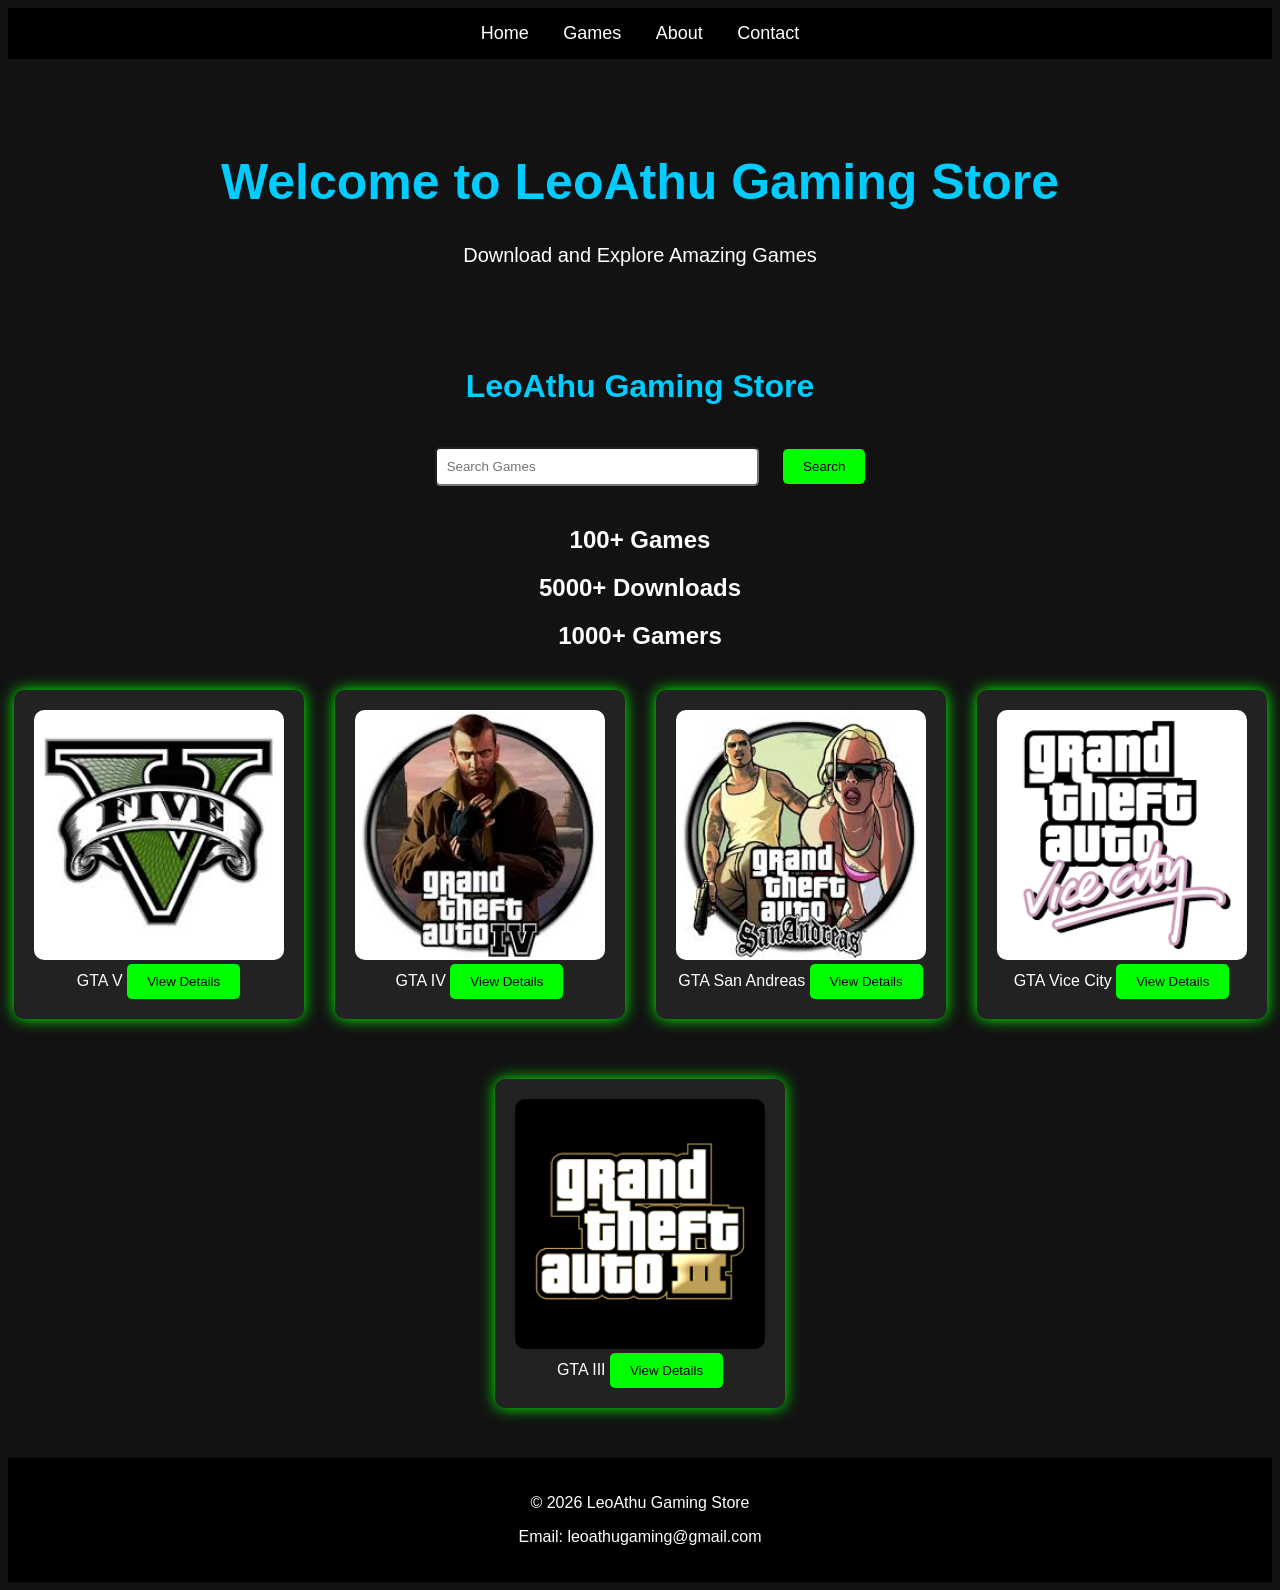
<file: index.html>
<!DOCTYPE html>
<html>
    <head>
        <title>LeoAthu Gaming Store</title>
        <link rel="stylesheet" href="style.css">
    </head>
    <body>
        <nav>
            <a href="index.html">Home</a>
            <a href="#">Games</a>
            <a href="about.html">About</a>
            <a href="contact.html">Contact</a>
        </nav>
        <div class="hero">
            <h1>Welcome to LeoAthu Gaming Store</h1>
            <p>Download and Explore Amazing Games</p>
        </div>
        <h1>LeoAthu Gaming Store</h1>
        <input type="text" id="searchBox" placeholder="Search Games">
        <button onclick="searchGame()">Search</button>
        <div class="stats">
            <h2>100+ Games</h2>
            <h2>5000+ Downloads</h2>
            <h2>1000+ Gamers</h2>
        </div>
        <p id="result"></p>
        <div class="game-container">
        <div class="game-card" id="gta">
            <img src="GTA V.jpg.jpg" alt="GTA V"
            <h2>GTA V</h2>
            <a href="gta5.html">
            <button>View Details</button>
        </a>
        </div>
        <div class="game-card" id="gtaiv">
            <img src="GTA IV.jpg.jpg" alt="GTA IV"
            <h2>GTA IV</h2>
            <a href="gta4.html">
            <button>View Details</button>
        </a>
        </div>
        <div class="game-card" id="gtasa">
            <img src="GTA SA.jpg.jpg" alt="GTA San Andreas"
            <h2>GTA San Andreas</h2>
            <a href="gtasa.html">
            <button>View Details</button>
        </a>
        </div>
        <div class="game-card" id="gtavc">
            <img src="GTA VC.jpg.png" alt="GTA Vice City"
            <h2>GTA Vice City</h2>
            <a href="gtavc.html">
            <button>View Details</button>
        </a>
        </div>
        <div class="game-card" id="gta3">
            <img src="GTA III.jpg.png" alt="GTA III"
            <h2>GTA III</h2>
            <a href="gta3.html">
            <button>View Details</button>
        </a>
        </div>
    </div>
        <script src="script.js"></script>
        <footer>
            <p>© 2026 LeoAthu Gaming Store</p>
            <p>Email: leoathugaming@gmail.com</p>
        </footer>
    </body>
</html>
</file>
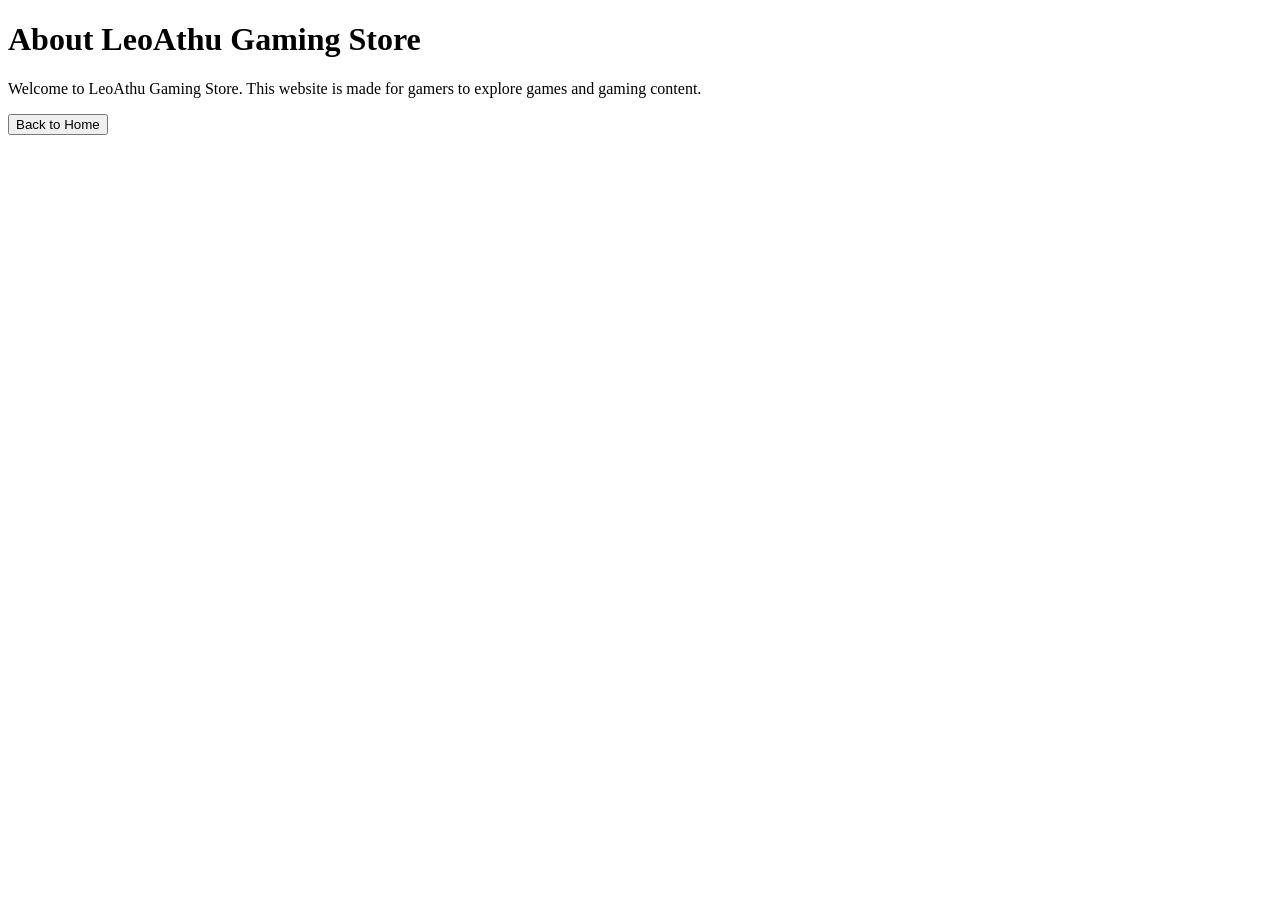
<file: about.html>
<!DOCTYPE html>
<html>
<head>
    <title>About Us</title>
</head>
<body>

<h1>About LeoAthu Gaming Store</h1>

<p>
Welcome to LeoAthu Gaming Store.
This website is made for gamers to explore games and gaming content.
</p>

<a href="index.html">
    <button>Back to Home</button>
</a>

</body>
</html>
</file>
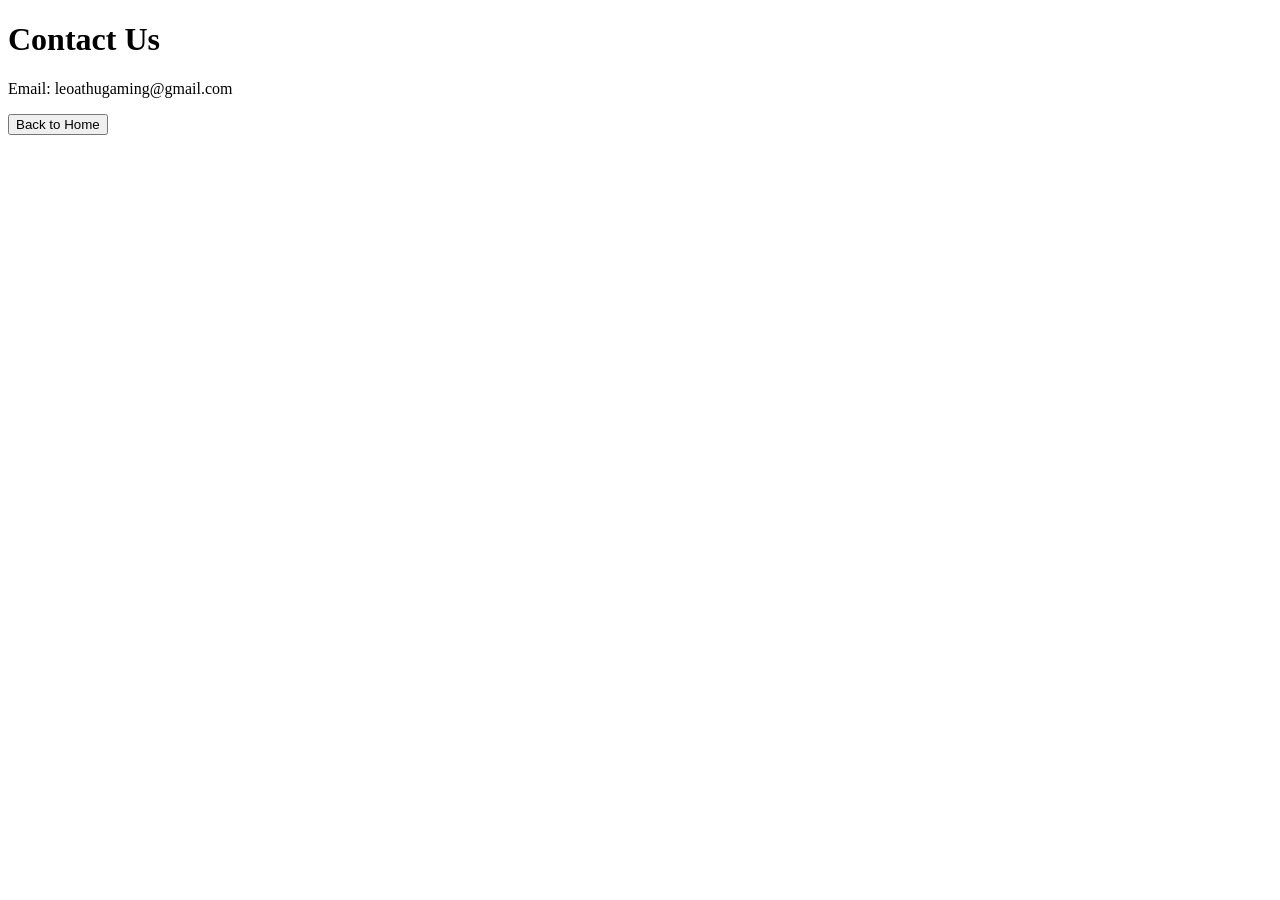
<file: contact.html>
<!DOCTYPE html>
<html>
<head>
    <title>Contact Us</title>
</head>
<body>

<h1>Contact Us</h1>

<p>Email: leoathugaming@gmail.com</p>

<a href="index.html">
    <button>Back to Home</button>
</a>

</body>
</html>
</file>
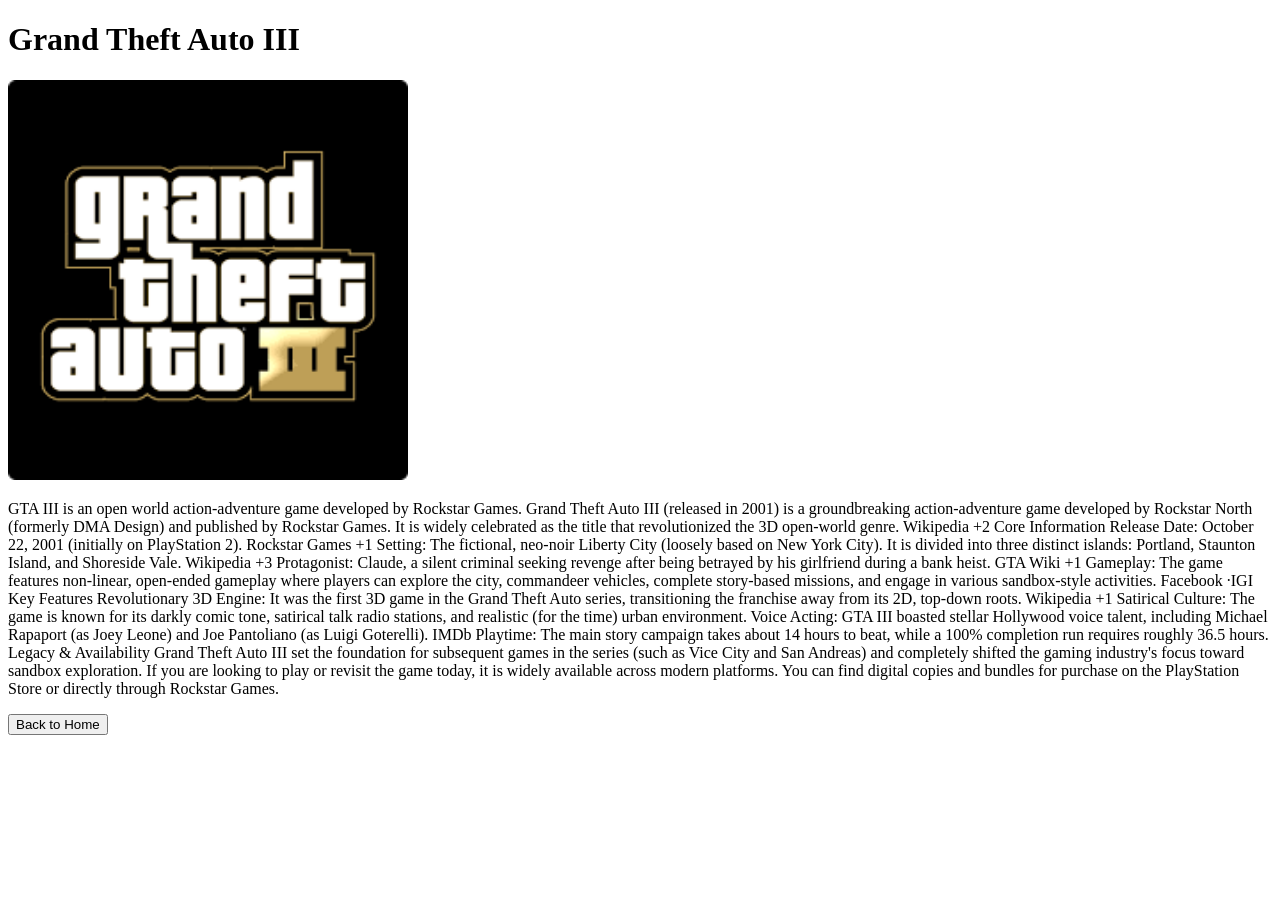
<file: gta3.html>
<!DOCTYPE html>
<html>
<head>
    <title>GTA III</title>
</head>
<body>

<h1>Grand Theft Auto III</h1>

<img src="GTA III.jpg.png" width="400">

<p>
GTA III is an open world action-adventure game developed by Rockstar Games.
Grand Theft Auto III (released in 2001) is a groundbreaking action-adventure game developed by Rockstar North (formerly DMA Design) and published by Rockstar Games. It is widely celebrated as the title that revolutionized the 3D open-world genre. 

Wikipedia
 +2
Core Information
Release Date: October 22, 2001 (initially on PlayStation 2). 

Rockstar Games
 +1
Setting: The fictional, neo-noir Liberty City (loosely based on New York City). It is divided into three distinct islands: Portland, Staunton Island, and Shoreside Vale. 

Wikipedia
 +3
Protagonist: Claude, a silent criminal seeking revenge after being betrayed by his girlfriend during a bank heist. 

GTA Wiki
 +1
Gameplay: The game features non-linear, open-ended gameplay where players can explore the city, commandeer vehicles, complete story-based missions, and engage in various sandbox-style activities. 

Facebook
·IGI
Key Features
Revolutionary 3D Engine: It was the first 3D game in the Grand Theft Auto series, transitioning the franchise away from its 2D, top-down roots. 

Wikipedia
 +1
Satirical Culture: The game is known for its darkly comic tone, satirical talk radio stations, and realistic (for the time) urban environment.
Voice Acting: GTA III boasted stellar Hollywood voice talent, including Michael Rapaport (as Joey Leone) and Joe Pantoliano (as Luigi Goterelli). 

IMDb
Playtime: The main story campaign takes about 14 hours to beat, while a 100% completion run requires roughly 36.5 hours. 
Legacy & Availability
Grand Theft Auto III set the foundation for subsequent games in the series (such as Vice City and San Andreas) and completely shifted the gaming industry's focus toward sandbox exploration.
If you are looking to play or revisit the game today, it is widely available across modern platforms. You can find digital copies and bundles for purchase on the PlayStation Store or directly through Rockstar Games.
</p>

<a href="index.html">
    <button>Back to Home</button>
</a>

</body>
</html>
</file>
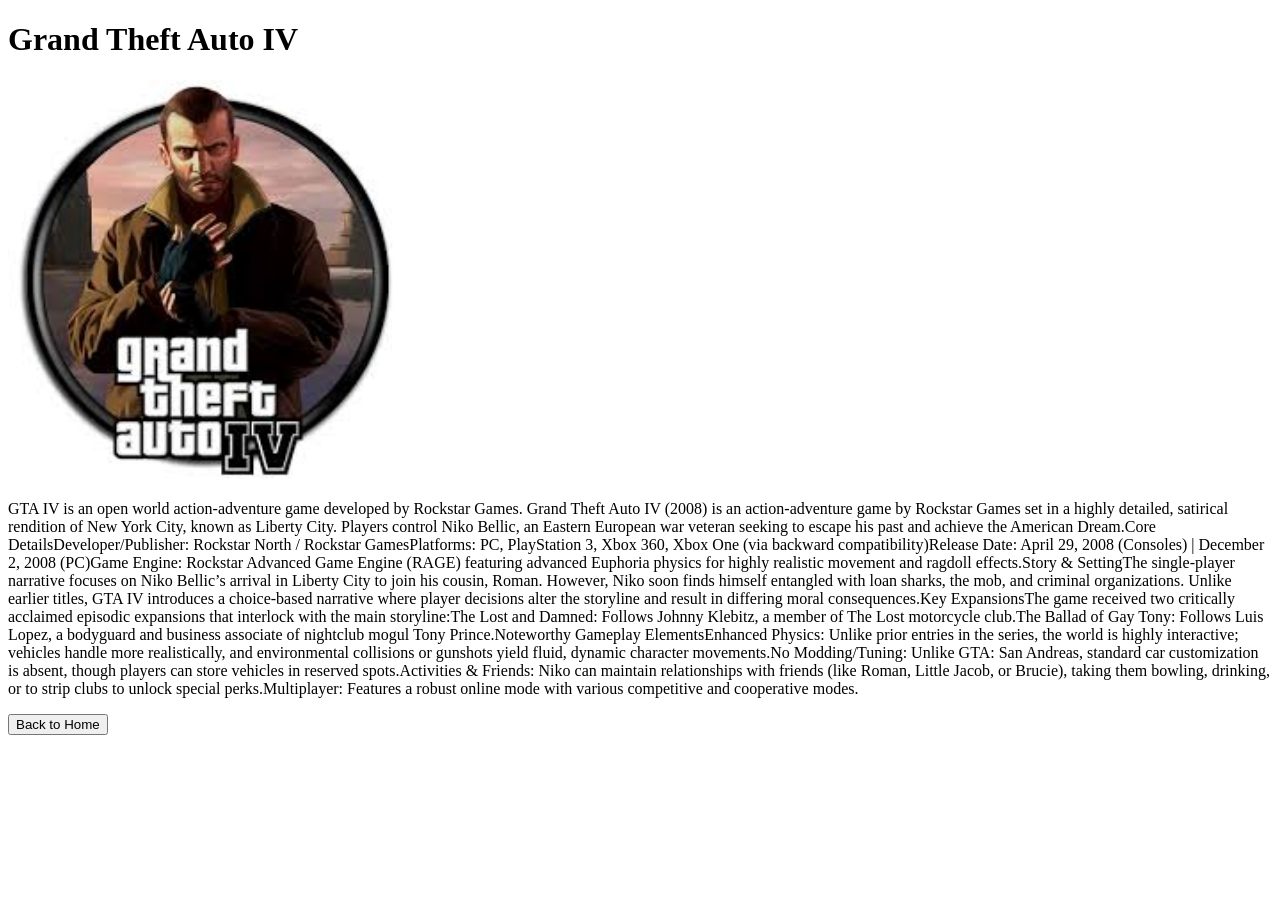
<file: gta4.html>
<!DOCTYPE html>
<html>
<head>
    <title>GTA IV</title>
</head>
<body>

<h1>Grand Theft Auto IV</h1>

<img src="GTA IV.jpg.jpg" width="400">

<p>
GTA IV is an open world action-adventure game developed by Rockstar Games.
Grand Theft Auto IV (2008) is an action-adventure game by Rockstar Games set in a highly detailed, satirical rendition of New York City, known as Liberty City. Players control Niko Bellic, an Eastern European war veteran seeking to escape his past and achieve the American Dream.Core DetailsDeveloper/Publisher: Rockstar North / Rockstar GamesPlatforms: PC, PlayStation 3, Xbox 360, Xbox One (via backward compatibility)Release Date: April 29, 2008 (Consoles) | December 2, 2008 (PC)Game Engine: Rockstar Advanced Game Engine (RAGE) featuring advanced Euphoria physics for highly realistic movement and ragdoll effects.Story & SettingThe single-player narrative focuses on Niko Bellic’s arrival in Liberty City to join his cousin, Roman. However, Niko soon finds himself entangled with loan sharks, the mob, and criminal organizations. Unlike earlier titles, GTA IV introduces a choice-based narrative where player decisions alter the storyline and result in differing moral consequences.Key ExpansionsThe game received two critically acclaimed episodic expansions that interlock with the main storyline:The Lost and Damned: Follows Johnny Klebitz, a member of The Lost motorcycle club.The Ballad of Gay Tony: Follows Luis Lopez, a bodyguard and business associate of nightclub mogul Tony Prince.Noteworthy Gameplay ElementsEnhanced Physics: Unlike prior entries in the series, the world is highly interactive; vehicles handle more realistically, and environmental collisions or gunshots yield fluid, dynamic character movements.No Modding/Tuning: Unlike GTA: San Andreas, standard car customization is absent, though players can store vehicles in reserved spots.Activities & Friends: Niko can maintain relationships with friends (like Roman, Little Jacob, or Brucie), taking them bowling, drinking, or to strip clubs to unlock special perks.Multiplayer: Features a robust online mode with various competitive and cooperative modes.
</p>

<a href="index.html">
    <button>Back to Home</button>
</a>

</body>
</html>
</file>
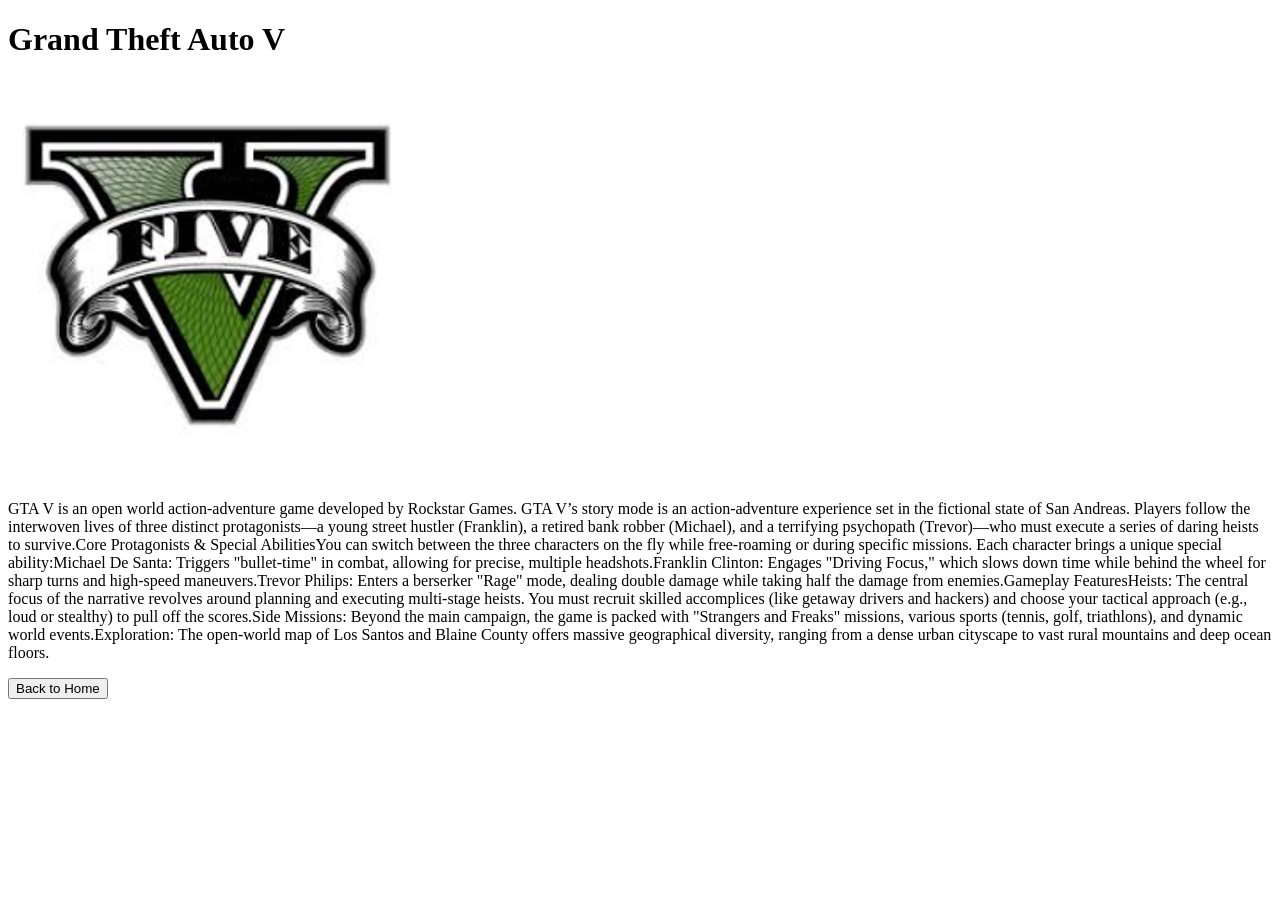
<file: gta5.html>
<!DOCTYPE html>
<html>
<head>
    <title>GTA V</title>
</head>
<body>

<h1>Grand Theft Auto V</h1>

<img src="GTA V.jpg.jpg" width="400">

<p>
GTA V is an open world action-adventure game developed by Rockstar Games.
GTA V’s story mode is an action-adventure experience set in the fictional state of San Andreas. Players follow the interwoven lives of three distinct protagonists—a young street hustler (Franklin), a retired bank robber (Michael), and a terrifying psychopath (Trevor)—who must execute a series of daring heists to survive.Core Protagonists & Special AbilitiesYou can switch between the three characters on the fly while free-roaming or during specific missions. Each character brings a unique special ability:Michael De Santa: Triggers "bullet-time" in combat, allowing for precise, multiple headshots.Franklin Clinton: Engages "Driving Focus," which slows down time while behind the wheel for sharp turns and high-speed maneuvers.Trevor Philips: Enters a berserker "Rage" mode, dealing double damage while taking half the damage from enemies.Gameplay FeaturesHeists: The central focus of the narrative revolves around planning and executing multi-stage heists. You must recruit skilled accomplices (like getaway drivers and hackers) and choose your tactical approach (e.g., loud or stealthy) to pull off the scores.Side Missions: Beyond the main campaign, the game is packed with "Strangers and Freaks" missions, various sports (tennis, golf, triathlons), and dynamic world events.Exploration: The open-world map of Los Santos and Blaine County offers massive geographical diversity, ranging from a dense urban cityscape to vast rural mountains and deep ocean floors.
</p>

<a href="index.html">
    <button>Back to Home</button>
</a>

</body>
</html>
</file>
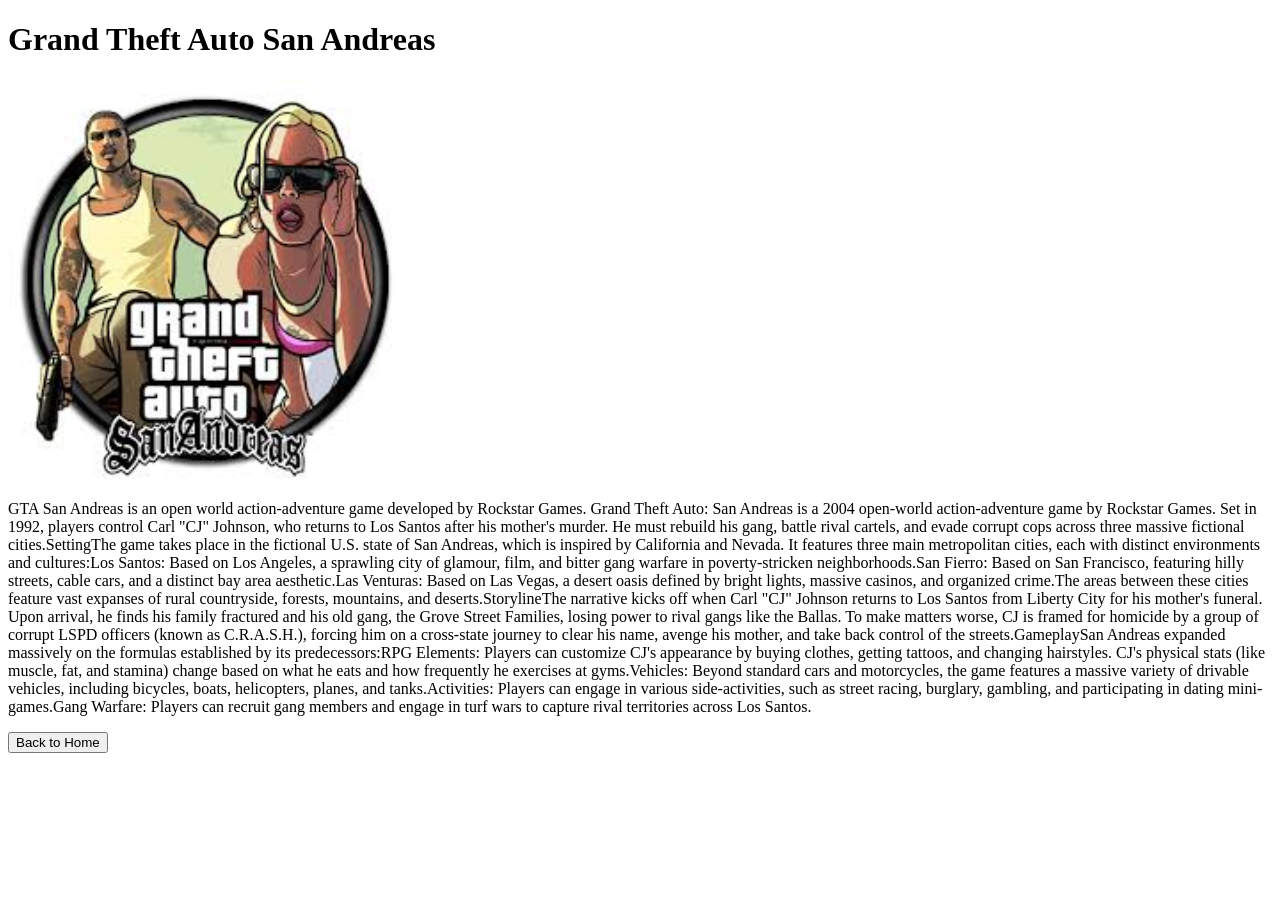
<file: gtasa.html>
<!DOCTYPE html>
<html>
<head>
    <title>GTA San Andreas</title>
</head>
<body>

<h1>Grand Theft Auto San Andreas</h1>

<img src="GTA SA.jpg.jpg" width="400">

<p>
GTA San Andreas is an open world action-adventure game developed by Rockstar Games.
Grand Theft Auto: San Andreas is a 2004 open-world action-adventure game by Rockstar Games. Set in 1992, players control Carl "CJ" Johnson, who returns to Los Santos after his mother's murder. He must rebuild his gang, battle rival cartels, and evade corrupt cops across three massive fictional cities.SettingThe game takes place in the fictional U.S. state of San Andreas, which is inspired by California and Nevada. It features three main metropolitan cities, each with distinct environments and cultures:Los Santos: Based on Los Angeles, a sprawling city of glamour, film, and bitter gang warfare in poverty-stricken neighborhoods.San Fierro: Based on San Francisco, featuring hilly streets, cable cars, and a distinct bay area aesthetic.Las Venturas: Based on Las Vegas, a desert oasis defined by bright lights, massive casinos, and organized crime.The areas between these cities feature vast expanses of rural countryside, forests, mountains, and deserts.StorylineThe narrative kicks off when Carl "CJ" Johnson returns to Los Santos from Liberty City for his mother's funeral. Upon arrival, he finds his family fractured and his old gang, the Grove Street Families, losing power to rival gangs like the Ballas. To make matters worse, CJ is framed for homicide by a group of corrupt LSPD officers (known as C.R.A.S.H.), forcing him on a cross-state journey to clear his name, avenge his mother, and take back control of the streets.GameplaySan Andreas expanded massively on the formulas established by its predecessors:RPG Elements: Players can customize CJ's appearance by buying clothes, getting tattoos, and changing hairstyles. CJ's physical stats (like muscle, fat, and stamina) change based on what he eats and how frequently he exercises at gyms.Vehicles: Beyond standard cars and motorcycles, the game features a massive variety of drivable vehicles, including bicycles, boats, helicopters, planes, and tanks.Activities: Players can engage in various side-activities, such as street racing, burglary, gambling, and participating in dating mini-games.Gang Warfare: Players can recruit gang members and engage in turf wars to capture rival territories across Los Santos.
</p>

<a href="index.html">
    <button>Back to Home</button>
</a>

</body>
</html>
</file>
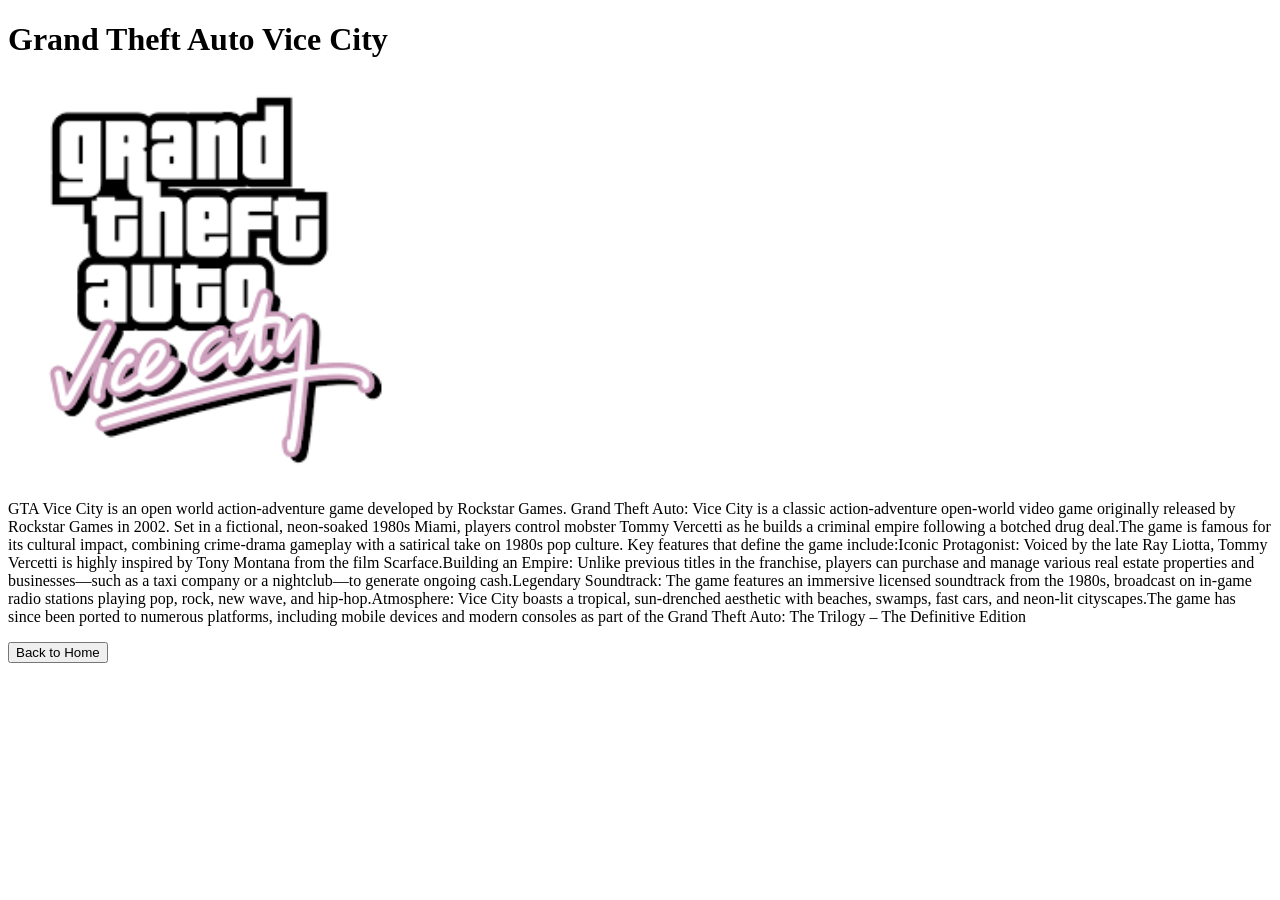
<file: gtavc.html>
<!DOCTYPE html>
<html>
<head>
    <title>GTA Vice City</title>
</head>
<body>

<h1>Grand Theft Auto Vice City</h1>

<img src="GTA VC.jpg.png" width="400">

<p>
GTA Vice City is an open world action-adventure game developed by Rockstar Games.
Grand Theft Auto: Vice City is a classic action-adventure open-world video game originally released by Rockstar Games in 2002. Set in a fictional, neon-soaked 1980s Miami, players control mobster Tommy Vercetti as he builds a criminal empire following a botched drug deal.The game is famous for its cultural impact, combining crime-drama gameplay with a satirical take on 1980s pop culture. Key features that define the game include:Iconic Protagonist: Voiced by the late Ray Liotta, Tommy Vercetti is highly inspired by Tony Montana from the film Scarface.Building an Empire: Unlike previous titles in the franchise, players can purchase and manage various real estate properties and businesses—such as a taxi company or a nightclub—to generate ongoing cash.Legendary Soundtrack: The game features an immersive licensed soundtrack from the 1980s, broadcast on in-game radio stations playing pop, rock, new wave, and hip-hop.Atmosphere: Vice City boasts a tropical, sun-drenched aesthetic with beaches, swamps, fast cars, and neon-lit cityscapes.The game has since been ported to numerous platforms, including mobile devices and modern consoles as part of the Grand Theft Auto: The Trilogy – The Definitive Edition
</p>

<a href="index.html">
    <button>Back to Home</button>
</a>

</body>
</html>
</file>
<file: style.css>
body {
    background-color: #121212;
    color: white;
    font-family: Arial, sans-serif;
    text-align: center;
}

h1 {
    color: rgb(0, 204, 255);
}
.game-card {
    background: #222;
    width: 250px;
    margin: 20px auto;
    padding: 20px;
    border-radius: 10px;
}
.game-card img{
    width: 100%;
    border-radius: 10px;
}
nav {
    background: #000;
    padding: 15px;
}
nav a {
    color: white;
    text-decoration: none;
    margin: 15px;
    font-size: 18px;
}
input {
    padding: 10px;
    width: 300px;
    margin: 20px;
    border-radius: 5px;
}
.game-card {
    transition: 0.3s;
}

.game-card:hover {
    transform: scale(1.05);
}
.game-container {
    display: flex;
    flex-wrap: wrap;
    justify-content: center;
    gap: 20px;
}
nav {
    background: #000;
    padding: 15px;
}

nav a {
    color: white;
    text-decoration: none;
    margin: 15px;
    font-size: 18px;
    transition: 0.3s;
}

nav a:hover {
    color: lime;
}
.hero {
    padding: 60px 20px;
    text-align: center;
}

.hero h1 {
    font-size: 50px;
}

.hero p {
    font-size: 20px;
}
button {
    background: lime;
    border: none;
    padding: 10px 20px;
    border-radius: 5px;
    cursor: pointer;
}

button:hover {
    transform: scale(1.1);
}
footer {
    background: black;
    color: white;
    padding: 20px;
    margin-top: 30px;
    text-align: center;
}
.game-card {
    box-shadow: 0px 0px 15px lime;
}
</file>
